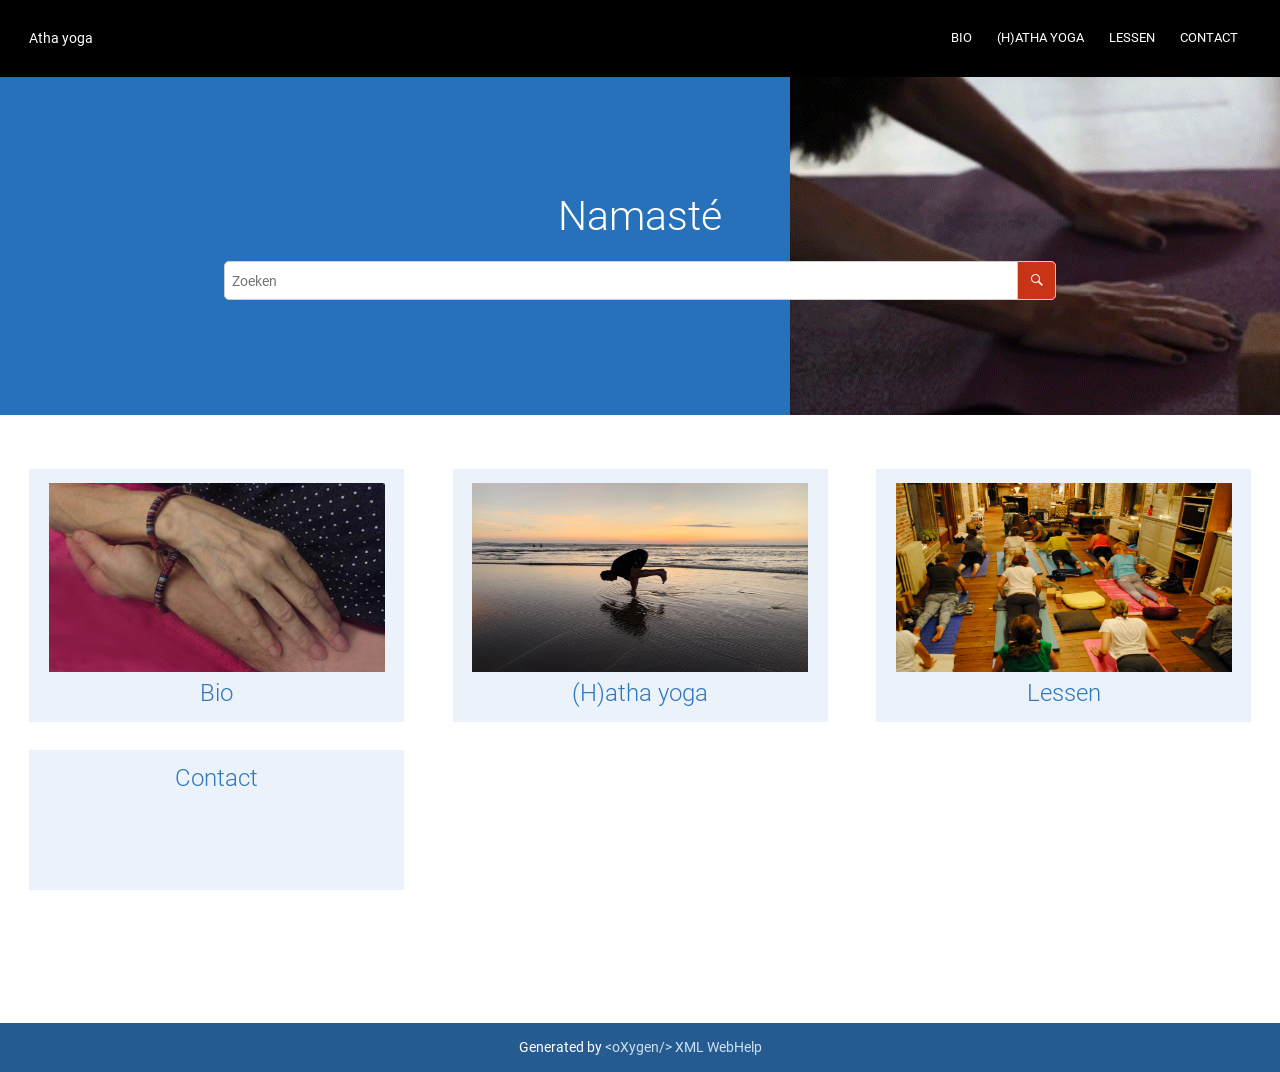
<file: out/webhelp-responsive_old/index.html>
<!DOCTYPE html><html xmlns="http://www.w3.org/1999/xhtml" data-whc_version="21.1" lang="nl-NL" dir="ltr">

    <head><meta http-equiv="Content-Type" content="text/html; charset=UTF-8"/><meta name="viewport" content="width=device-width, initial-scale=1.0"/><meta http-equiv="X-UA-Compatible" content="IE=edge,chrome=1"/><meta name="wh-path2root" content=""/><title>Atha yoga</title>
        
        
                
        <script type="text/javascript" src="./oxygen-webhelp/app/core/redirect.js"></script>

        <link rel="stylesheet" href="./oxygen-webhelp/lib/jquery-ui/jquery-ui.min.css"/>

        <!-- Latest compiled and minified Bootstrap CSS -->
        <link rel="stylesheet" type="text/css" href="./oxygen-webhelp/lib/bootstrap/css/bootstrap.min.css"/>
        
        <!-- Template default styles  -->
        <link rel="stylesheet" type="text/css" href="./oxygen-webhelp/app/main-page.css?buildId=2022012805"/>

        
        <script type="text/javascript" src="./oxygen-webhelp/lib/jquery/jquery-3.4.1.min.js"></script>

        <script data-main="./oxygen-webhelp/app/main-page.js" src="./oxygen-webhelp/lib/requirejs/require.js"></script>
        
        <!-- Skin resources -->
        <link rel="stylesheet" type="text/css" href="oxygen-webhelp/template/oxygen.css?buildId=2022012805"/>
        <!-- EXM-36950 - Expand the args.hdf parameter here -->
        
        
    </head>
    <body class="wh_main_page">
        <a href="#content" class="sr-only sr-only-focusable">Naar hoofdinhoud</a>
        <!-- EXM-36950 - Expand the args.hdr parameter here -->
        
        
        
        <header class="navbar navbar-default wh_header" data-whc_version="21.1">
    <div class="container-fluid">
        <div class="wh_header_flex_container navbar-nav navbar-expand-md navbar-dark">
            <div class="wh_logo_and_publication_title_container">
                <div class="wh_logo_and_publication_title">
                    
                    <!--
                            This component will be generated when the next parameters are specified in the transformation scenario:
                            'webhelp.logo.image' and 'webhelp.logo.image.target.url'.
                            See: http://oxygenxml.com/doc/versions/17.1/ug-editor/#topics/dita_webhelp_output.html.
                    -->
                    
                    <div class=" wh_publication_title "><a href="index.html"><span xmlns="" class="title">Atha yoga</span></a></div>
                    
                </div>
                
                <!-- The menu button for mobile devices is copied in the output only when the 'webhelp.show.top.menu' parameter is set to 'yes' -->
                <button type="button" data-target="#wh_top_menu_and_indexterms_link" id="wh_menu_mobile_button" data-toggle="collapse" class="navbar-toggler collapsed wh_toggle_button" aria-expanded="false" aria-label="Menu activeren" aria-controls="wh_top_menu_and_indexterms_link">
                    <span class="navbar-toggler-icon"></span>
                </button>
            </div>

            <div class="wh_top_menu_and_indexterms_link collapse navbar-collapse" id="wh_top_menu_and_indexterms_link">
                
                <nav class=" wh_top_menu " aria-label="Menu Container"><ul role="menubar" aria-label="Menu"><li role="menuitem"><span id="yogyves-d195e11-mi" data-tocid="yogyves-d195e11" data-state="leaf" class=" topicref " data-id="yogyves"><span class="title"><a href="bio.html">Bio</a></span></span></li><li role="menuitem"><span id="h_atha_yoga-d195e29-mi" data-tocid="h_atha_yoga-d195e29" data-state="leaf" class=" topicref " data-id="h_atha_yoga"><span class="title"><a href="h_atha_yoga.html">(H)atha yoga</a></span></span></li><li role="menuitem" aria-haspopup="true" aria-expanded="false" class="has-children"><span id="locaties-d195e47-mi" data-tocid="locaties-d195e47" data-state="not-ready" class=" topicref " data-id="locaties"><span class="title"><a href="lessen.html">Lessen</a></span></span></li><li role="menuitem"><span id="contact-d195e107-mi" data-tocid="contact-d195e107" data-state="leaf" class=" topicref " data-id="contact"><span class="title"><a href="contact.html">Contact</a></span></span></li></ul></nav>
                
                
            </div>
        </div>
    </div>
</header>        
        
        <!-- Search form -->
        <div class=" wh_search_input navbar-form wh_main_page_search " role="form">
          
          <div class="wh_welcome">Namasté</div>          
          <form id="searchForm" method="get" role="search" action="search.html"><div><input type="search" placeholder="Zoeken " class="wh_search_textfield" id="textToSearch" name="searchQuery" aria-label="Zoekopdracht" required="required"/><button type="submit" class="wh_search_button" aria-label="Zoeken"><span class="search_input_text">Zoeken</span></button></div></form>
          
        </div>
        <div class="wh_content_area " id="content">
            
            <!-- This is the placeholder for the main page tiles. -->
            <div class="container-fluid wh_content_flex_container">
                <!-- This is the placeholder for the main page tiles. -->
                <div class=" wh_tiles "><div class=" wh_tile  " data-id="yogyves">
                        <div>
                            
                            <div class=" wh_tile_image "><img src="graphics/bandjes.jpg" alt="Bio" width="336 " height="189"/></div>

                            <div class="wh_tile_text">
                                
                                <div class=" wh_tile_title "><span class="topicref"><a href="bio.html" data-id="yogyves">Bio</a></span></div>

                                
                                
                            </div>
                        </div>
                    </div><div class=" wh_tile  " data-id="h_atha_yoga">
                        <div>
                            
                            <div class=" wh_tile_image "><img src="graphics/bakasana_on_the_beach.jpg" alt="(H)atha yoga" width="336" height="189"/></div>

                            <div class="wh_tile_text">
                                
                                <div class=" wh_tile_title "><span class="topicref"><a href="h_atha_yoga.html" data-id="h_atha_yoga">(H)atha yoga</a></span></div>

                                
                                
                            </div>
                        </div>
                    </div><div class=" wh_tile  " data-id="locaties">
                        <div>
                            
                            <div class=" wh_tile_image "><img src="graphics/lessen.jpg" alt="Lessen" width="336" height="189"/></div>

                            <div class="wh_tile_text">
                                
                                <div class=" wh_tile_title "><span class="topicref"><a href="lessen.html" data-id="locaties">Lessen</a></span></div>

                                
                                
                            </div>
                        </div>
                    </div><div class=" wh_tile  " data-id="contact">
                        <div>
                            
                            

                            <div class="wh_tile_text">
                                
                                <div class=" wh_tile_title "><span class="topicref"><a href="contact.html" data-id="contact">Contact</a></span></div>

                                
                                
                            </div>
                        </div>
                    </div></div>
                <!--
                    This is the placeholder for the main page entries
                    presented in a tree-like fashion.
                -->
                
                
            </div>
        </div>
        
        <footer class="navbar navbar-default wh_footer" data-whc_version="21.1">
  <div class=" footer-container mx-auto ">
    <div>Generated by <a class="oxyFooter" href="http://www.oxygenxml.com/xml_webhelp.html" target="_blank">
 &lt;oXygen/&gt; XML WebHelp
 </a></div>
  </div>
</footer>
        
        
    </body>
</html>
</file>
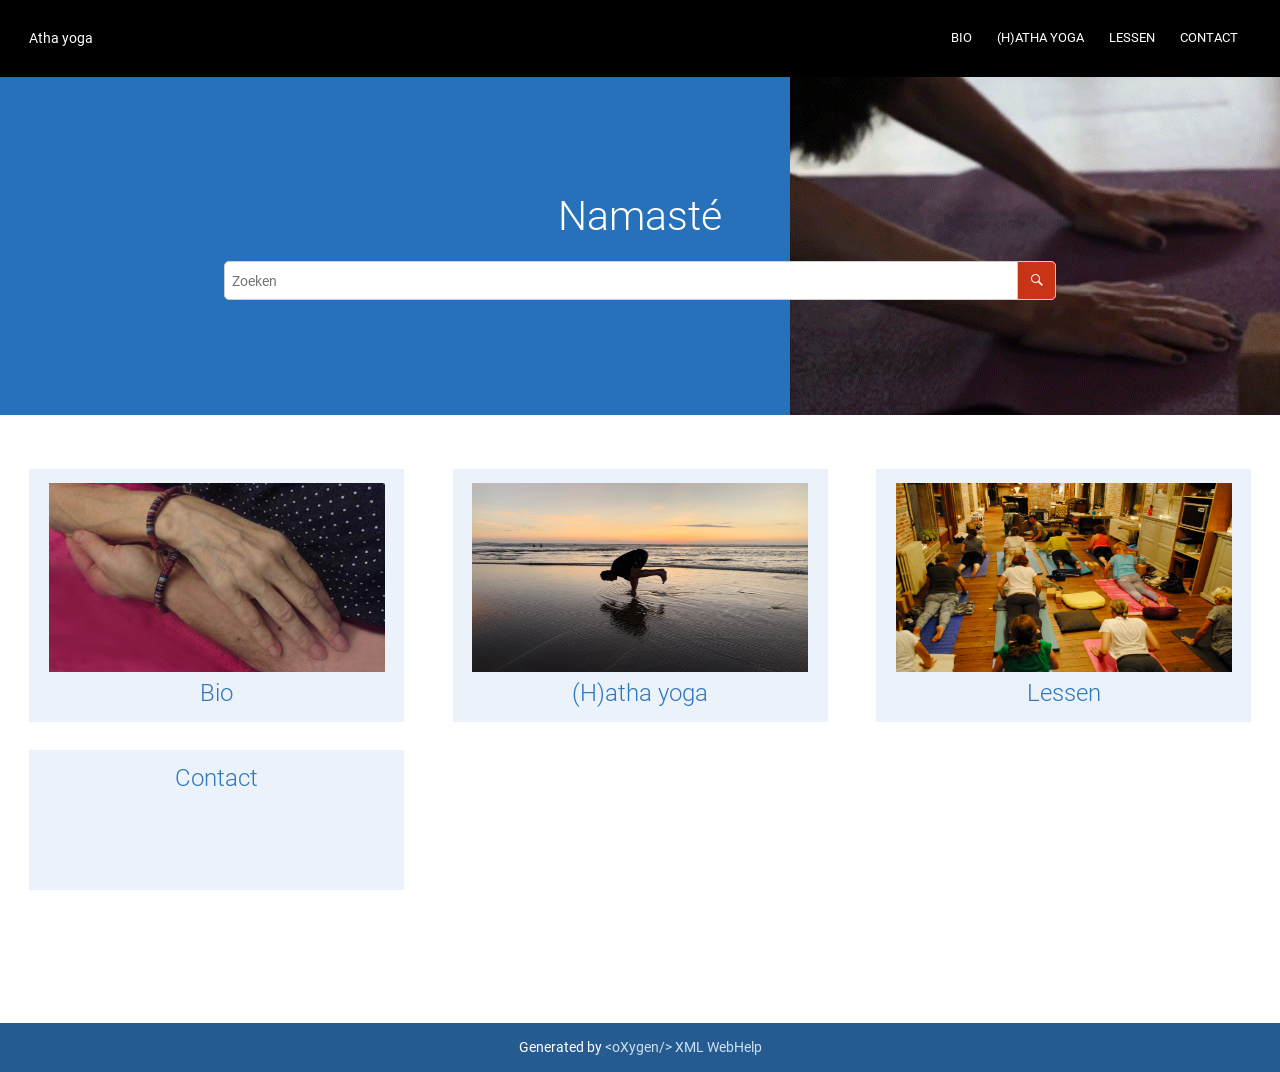
<file: out/webhelp-responsive_old/oxygen-webhelp/app/search/stemmers/index.html>
<!DOCTYPE html SYSTEM "about:legacy-compat">
<!--
    
Oxygen WebHelp Plugin
Copyright (c) 1998-2016 Syncro Soft SRL, Romania.  All rights reserved.

-->

<html xmlns="http://www.w3.org/1999/xhtml">
    <head>
        <title>WebHelp</title>
			<meta http-equiv="REFRESH" content="0; url=../../"/>        
    </head>
    <body>            
            Current generated project :
            <!-- to be generated  -->
<div id="productInfo" style="display:none;">
	<span id="oxy_productid">@PRODUCT_ID@</span>
	<span id="oxy_productVersion">@PRODUCT_VERSION@</span>
</div>
<!-- /to be generated  -->
                 
	<script type="text/javascript">
        var pageSearch = window.location.href;
        var pageWSearch = pageSearch.replace(window.location.search,"");
        pageWSearch = pageWSearch.replace(window.location.hash,"");
        var url=pageWSearch.split("/");
        var newUrl="";
        for ( var i = 0; i < url.length; i++) {
        	if (url[i]=='oxygen-webhelp'){
        		break;
        	}else{    	    		
    				newUrl=newUrl+url[i]+"/";
        	}
    		}    
        document.location=newUrl;
    </script>
                                              
    </body>
</html>
</file>
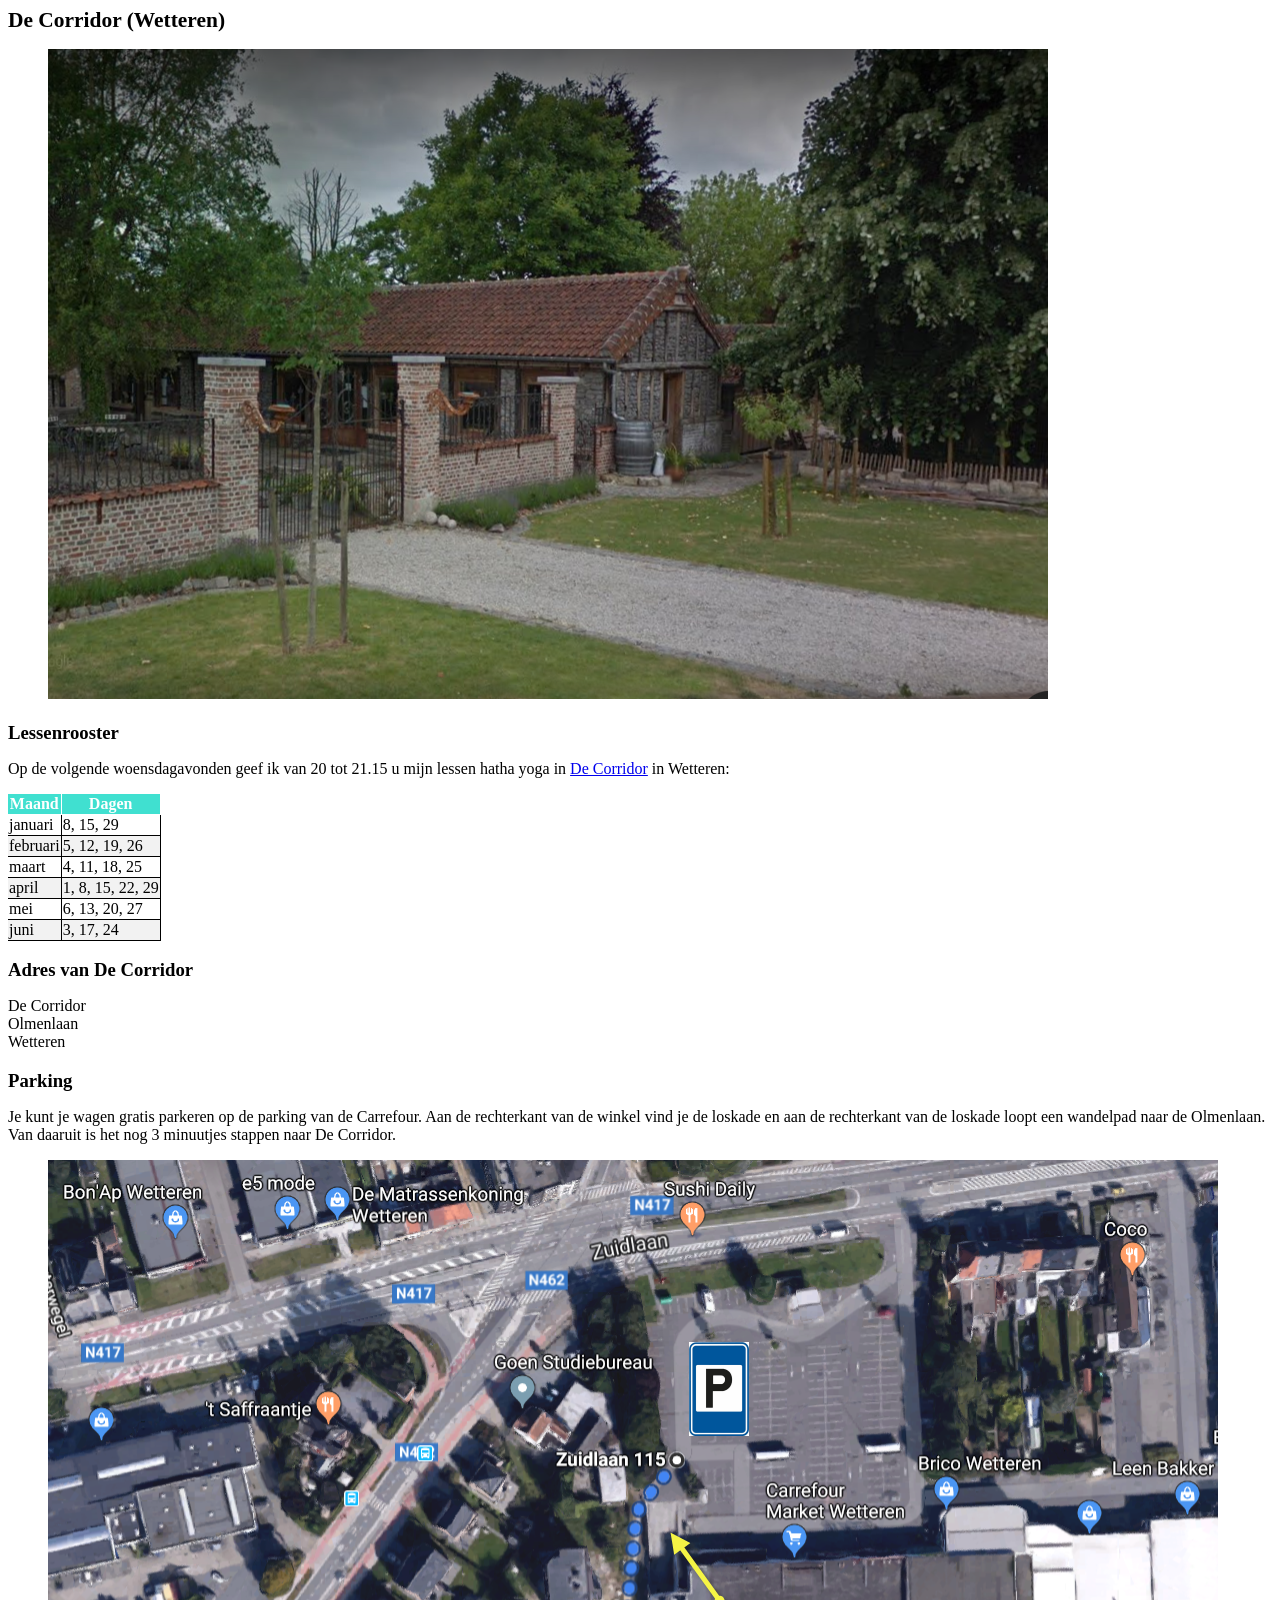
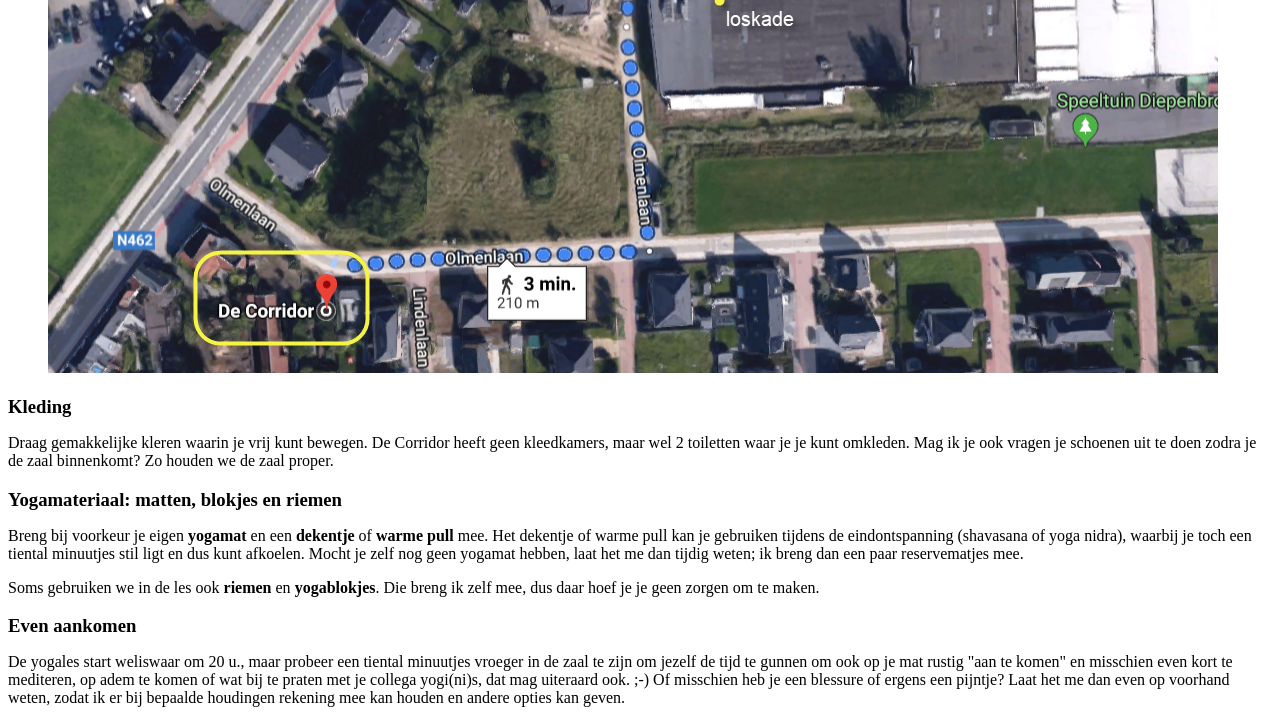
<file: out/topic-html5/de_corridor__wetteren.html>
<!DOCTYPE html
  SYSTEM "about:legacy-compat">
<html lang="nl"><head><meta http-equiv="Content-Type" content="text/html; charset=UTF-8"><meta charset="UTF-8"><meta name="copyright" content="(C) Copyright 2019"><meta name="DC.rights.owner" content="(C) Copyright 2019"><meta name="DC.type" content="topic"><meta name="DC.format" content="HTML5"><meta name="DC.identifier" content="de_corridor__wetteren"><meta name="DC.language" content="nl"><link rel="stylesheet" type="text/css" href="commonltr.css"><title>De Corridor (Wetteren)</title></head><body id="de_corridor__wetteren"><main role="main"><article role="article" aria-labelledby="ariaid-title1">
    <h1 class="title topictitle1" id="ariaid-title1">De Corridor (Wetteren)</h1>
    <div class="body">
        <section class="section" id="de_corridor__wetteren__section_rg3_wlb_bkb">
            <figure class="fig fignone" id="de_corridor__wetteren__fig_nmv_dxm_s2b">
                <img class="image" id="de_corridor__wetteren__image_tml_2xm_s2b" src="graphics/de_corridor.png">
            </figure>
        </section>
        <section class="section" id="de_corridor__wetteren__section_ifh_dxm_s2b"><h2 class="title sectiontitle">Lessenrooster</h2>
            
            <p class="p" id="de_corridor__wetteren__p_vfl_vp1_bkb">Op de volgende woensdagavonden geef ik van 20 tot 21.15 u mijn lessen hatha yoga in <a class="xref" href="http://www.decorridor.be" target="_blank">De Corridor</a> in Wetteren:</p>
            <table class="table" id="de_corridor__wetteren__table_gnb_x5k_52b"><caption></caption><colgroup><col><col></colgroup><thead class="thead">
                        <tr class="row">
                            <th class="entry colsep-1 rowsep-1" id="de_corridor__wetteren__table_gnb_x5k_52b__entry__1"><strong class="ph b">Maand</strong></th>
                            <th class="entry colsep-1 rowsep-1" id="de_corridor__wetteren__table_gnb_x5k_52b__entry__2"><strong class="ph b">Dagen</strong></th>
                        </tr>
                    </thead><tbody class="tbody">
                        <tr class="row">
                            <td class="entry colsep-1 rowsep-1" headers="de_corridor__wetteren__table_gnb_x5k_52b__entry__1 ">januari</td>
                            <td class="entry colsep-1 rowsep-1" headers="de_corridor__wetteren__table_gnb_x5k_52b__entry__2 ">8, 15, 29</td>
                        </tr>
                        <tr class="row">
                            <td class="entry colsep-1 rowsep-1" headers="de_corridor__wetteren__table_gnb_x5k_52b__entry__1 ">februari</td>
                            <td class="entry colsep-1 rowsep-1" headers="de_corridor__wetteren__table_gnb_x5k_52b__entry__2 ">5, 12, 19, 26</td>
                        </tr>
                        <tr class="row">
                            <td class="entry colsep-1 rowsep-1" headers="de_corridor__wetteren__table_gnb_x5k_52b__entry__1 ">maart</td>
                            <td class="entry colsep-1 rowsep-1" headers="de_corridor__wetteren__table_gnb_x5k_52b__entry__2 ">4, 11, 18, 25</td>
                        </tr>
                        <tr class="row">
                            <td class="entry colsep-1 rowsep-1" headers="de_corridor__wetteren__table_gnb_x5k_52b__entry__1 ">april</td>
                            <td class="entry colsep-1 rowsep-1" headers="de_corridor__wetteren__table_gnb_x5k_52b__entry__2 ">1, 8, 15, 22, 29</td>
                        </tr>
                        <tr class="row">
                            <td class="entry colsep-1 rowsep-1" headers="de_corridor__wetteren__table_gnb_x5k_52b__entry__1 ">mei</td>
                            <td class="entry colsep-1 rowsep-1" headers="de_corridor__wetteren__table_gnb_x5k_52b__entry__2 ">6, 13, 20, 27</td>
                        </tr>
                        <tr class="row">
                            <td class="entry colsep-1 rowsep-1" headers="de_corridor__wetteren__table_gnb_x5k_52b__entry__1 ">juni</td>
                            <td class="entry colsep-1 rowsep-1" headers="de_corridor__wetteren__table_gnb_x5k_52b__entry__2 ">3, 17, 24</td>
                        </tr>
                    </tbody></table>
        </section>
        <section class="section" id="de_corridor__wetteren__section_nk1_5h5_y3b"><h2 class="title sectiontitle">Adres van De Corridor</h2>
            
            <p class="p" id="de_corridor__wetteren__p_z1k_4lb_bkb">
                <p class="lines">De Corridor<br>Olmenlaan<br>Wetteren</p>
            </p>
        </section>
        <section class="section" id="de_corridor__wetteren__section_qyf_zh5_y3b"><h2 class="title sectiontitle">Parking</h2>
            
            <p class="p" id="de_corridor__wetteren__p_abk_4lb_bkb">Je kunt je wagen gratis parkeren op de parking van de Carrefour. Aan de rechterkant van de winkel vind je de loskade en aan de rechterkant van de loskade loopt een wandelpad naar de Olmenlaan. Van daaruit is het nog 3&nbsp;minuutjes stappen naar De Corridor.</p>
            <figure class="fig fignone" id="de_corridor__wetteren__fig_kcz_g35_y3b">
                <img class="image" id="de_corridor__wetteren__image_pjs_h35_y3b" src="graphics/parking_gb.png">
            </figure>
        </section>
        <section class="section" id="de_corridor__wetteren__section_avx_s35_y3b"><h2 class="title sectiontitle">Kleding</h2>
            
            <p class="p" id="de_corridor__wetteren__p_bbk_4lb_bkb">Draag gemakkelijke kleren waarin je vrij kunt bewegen. De Corridor heeft geen kleedkamers, maar wel 2 toiletten waar je je kunt omkleden. Mag ik je ook vragen je schoenen uit te doen zodra je de zaal binnenkomt? Zo houden we de zaal proper.</p>
        </section>
        <section class="section" id="de_corridor__wetteren__section_fjl_dj5_y3b"><h2 class="title sectiontitle">Yogamateriaal: matten, blokjes en riemen</h2>
            
            <p class="p" id="de_corridor__wetteren__p_cbk_4lb_bkb">Breng bij voorkeur je eigen <strong class="ph b">yogamat</strong> en een <strong class="ph b">dekentje</strong> of <strong class="ph b">warme pull</strong> mee. Het dekentje of warme pull kan je gebruiken tijdens de eindontspanning (shavasana of yoga nidra), waarbij je toch een tiental minuutjes stil ligt en dus kunt afkoelen. Mocht je zelf nog geen yogamat hebben, laat het me dan tijdig weten; ik breng dan een paar reservematjes mee.</p>
            <p class="p" id="de_corridor__wetteren__p_dbk_4lb_bkb">Soms gebruiken we in de les ook <strong class="ph b">riemen</strong> en <strong class="ph b">yogablokjes</strong>. Die breng ik zelf mee, dus daar hoef je je geen zorgen om te maken.</p>
        </section>
        <section class="section" id="de_corridor__wetteren__section_cpy_dj5_y3b"><h2 class="title sectiontitle">Even aankomen</h2>
            
            <p class="p" id="de_corridor__wetteren__p_ebk_4lb_bkb">De yogales start weliswaar om 20 u., maar probeer een tiental minuutjes vroeger in de zaal te zijn om jezelf de tijd te gunnen om ook op je mat rustig "aan te komen" en misschien even kort te mediteren, op adem te komen of wat bij te praten met je collega yogi(ni)s, dat mag uiteraard ook. ;-) Of misschien heb je een blessure of ergens een pijntje? Laat het me dan even op voorhand weten, zodat ik er bij bepaalde houdingen rekening mee kan houden en andere opties kan geven.</p>
        </section>
    </div>
</article></main></body></html>
</file>
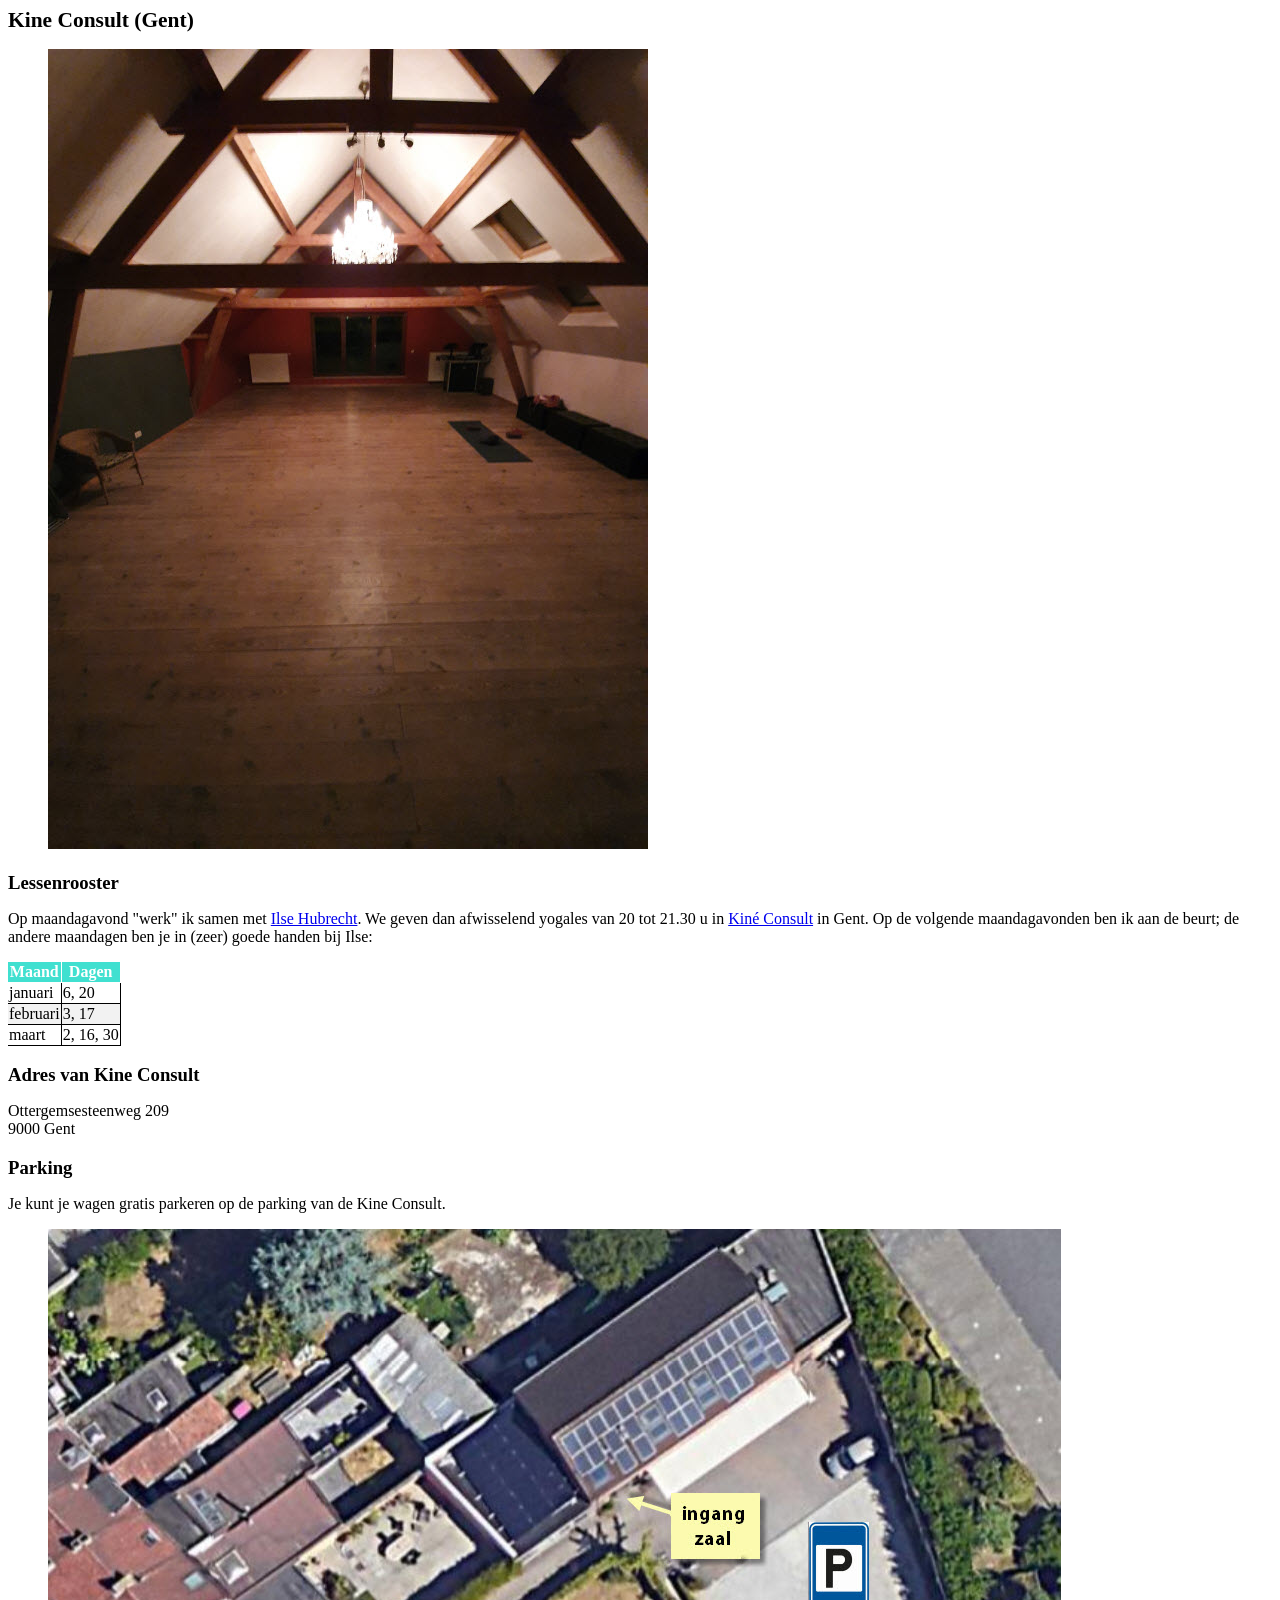
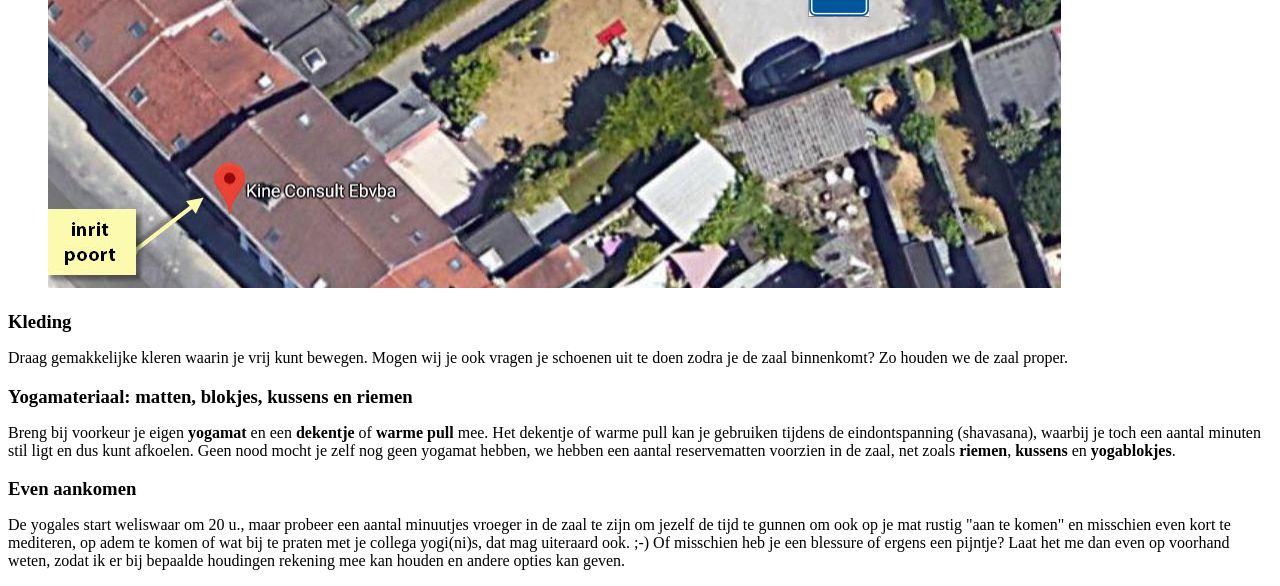
<file: out/topic-html5/kine_consult__gent.html>
<!DOCTYPE html
  SYSTEM "about:legacy-compat">
<html lang="nl"><head><meta http-equiv="Content-Type" content="text/html; charset=UTF-8"><meta charset="UTF-8"><meta name="copyright" content="(C) Copyright 2019"><meta name="DC.rights.owner" content="(C) Copyright 2019"><meta name="DC.type" content="topic"><meta name="DC.format" content="HTML5"><meta name="DC.identifier" content="kine_consult__gent"><meta name="DC.language" content="nl"><link rel="stylesheet" type="text/css" href="commonltr.css"><title>Kine Consult (Gent)</title></head><body id="kine_consult__gent"><main role="main"><article role="article" aria-labelledby="ariaid-title1">
    <h1 class="title topictitle1" id="ariaid-title1">Kine Consult (Gent)</h1>
    <div class="body">
        <section class="section" id="kine_consult__gent__section_bjh_vlb_bkb">
            <figure class="fig fignone" id="kine_consult__gent__fig_nmv_dxm_s2b">
                <img class="image" id="kine_consult__gent__image_xln_2t1_bkb" src="graphics/kine_consult_lores.jpg">
            </figure>
        </section>
        <section class="section" id="kine_consult__gent__section_ifh_dxm_s2b"><h2 class="title sectiontitle">Lessenrooster</h2>
            
            <p class="p" id="kine_consult__gent__p_vfl_vp1_bkb">Op maandagavond "werk" ik samen met <a class="xref" href="https://wim97.wixsite.com/yoga-sana/home" target="_blank">Ilse Hubrecht</a>. We geven dan afwisselend yogales van 20 tot 21.30 u in <a class="xref" href="http://www.kine-consult.be/" target="_blank">Kiné Consult</a> in Gent. Op de volgende maandagavonden ben ik aan de beurt; de andere maandagen ben je in (zeer) goede handen bij Ilse:</p>
            <table class="table" id="kine_consult__gent__table_gnb_x5k_52b"><caption></caption><colgroup><col><col></colgroup><thead class="thead">
                        <tr class="row">
                            <th class="entry colsep-1 rowsep-1" id="kine_consult__gent__table_gnb_x5k_52b__entry__1"><strong class="ph b">Maand</strong></th>
                            <th class="entry colsep-1 rowsep-1" id="kine_consult__gent__table_gnb_x5k_52b__entry__2"><strong class="ph b">Dagen</strong></th>
                        </tr>
                    </thead><tbody class="tbody">
                        <tr class="row">
                            <td class="entry colsep-1 rowsep-1" headers="kine_consult__gent__table_gnb_x5k_52b__entry__1 ">januari</td>
                            <td class="entry colsep-1 rowsep-1" headers="kine_consult__gent__table_gnb_x5k_52b__entry__2 ">6, 20</td>
                        </tr>
                        <tr class="row">
                            <td class="entry colsep-1 rowsep-1" headers="kine_consult__gent__table_gnb_x5k_52b__entry__1 ">februari</td>
                            <td class="entry colsep-1 rowsep-1" headers="kine_consult__gent__table_gnb_x5k_52b__entry__2 ">3, 17</td>
                        </tr>
                        <tr class="row">
                            <td class="entry colsep-1 rowsep-1" headers="kine_consult__gent__table_gnb_x5k_52b__entry__1 ">maart</td>
                            <td class="entry colsep-1 rowsep-1" headers="kine_consult__gent__table_gnb_x5k_52b__entry__2 ">2, 16, 30</td>
                        </tr>
                    </tbody></table>
        </section>
        <section class="section" id="kine_consult__gent__section_nk1_5h5_y3b"><h2 class="title sectiontitle">Adres van Kine Consult</h2>
            
            <p class="p" id="kine_consult__gent__p_hrc_tlb_bkb">
                <p class="lines">Ottergemsesteenweg 209<br>9000 Gent</p>
            </p>
        </section>
        <section class="section" id="kine_consult__gent__section_qyf_zh5_y3b"><h2 class="title sectiontitle">Parking</h2>
            
            <p class="p" id="kine_consult__gent__p_irc_tlb_bkb">Je kunt je wagen gratis parkeren op de parking van de Kine Consult.</p>
            <figure class="fig fignone" id="kine_consult__gent__fig_kcz_g35_y3b">
                <img class="image" id="kine_consult__gent__image_nrr_2x1_bkb" src="graphics/kine_consult_parking.jpg">
            </figure>
        </section>
        <section class="section" id="kine_consult__gent__section_avx_s35_y3b"><h2 class="title sectiontitle">Kleding</h2>
            
            <p class="p" id="kine_consult__gent__p_jrc_tlb_bkb">Draag gemakkelijke kleren waarin je vrij kunt bewegen. Mogen wij je ook vragen je schoenen uit te doen zodra je de zaal binnenkomt? Zo houden we de zaal proper.</p>
        </section>
        <section class="section" id="kine_consult__gent__section_fjl_dj5_y3b"><h2 class="title sectiontitle">Yogamateriaal: matten, blokjes, kussens en riemen</h2>
            
            <p class="p" id="kine_consult__gent__p_krc_tlb_bkb">Breng bij voorkeur je eigen <strong class="ph b">yogamat</strong> en een <strong class="ph b">dekentje</strong> of <strong class="ph b">warme pull</strong> mee. Het dekentje of warme pull kan je gebruiken tijdens de eindontspanning (shavasana), waarbij je toch een aantal minuten stil ligt en dus kunt afkoelen. Geen nood mocht je zelf nog geen yogamat hebben, we hebben een aantal reservematten voorzien in de zaal, net zoals <strong class="ph b">riemen</strong>, <strong class="ph b">kussens</strong> en <strong class="ph b">yogablokjes</strong>.</p>
        </section>
        <section class="section" id="kine_consult__gent__section_cpy_dj5_y3b"><h2 class="title sectiontitle">Even aankomen</h2>
            
            <p class="p" id="kine_consult__gent__p_lrc_tlb_bkb">De yogales start weliswaar om 20 u., maar probeer een aantal minuutjes vroeger in de zaal te zijn om jezelf de tijd te gunnen om ook op je mat rustig "aan te komen" en misschien even kort te mediteren, op adem te komen of wat bij te praten met je collega yogi(ni)s, dat mag uiteraard ook. ;-) Of misschien heb je een blessure of ergens een pijntje? Laat het me dan even op voorhand weten, zodat ik er bij bepaalde houdingen rekening mee kan houden en andere opties kan geven.</p>
        </section>
    </div>
</article></main></body></html>
</file>
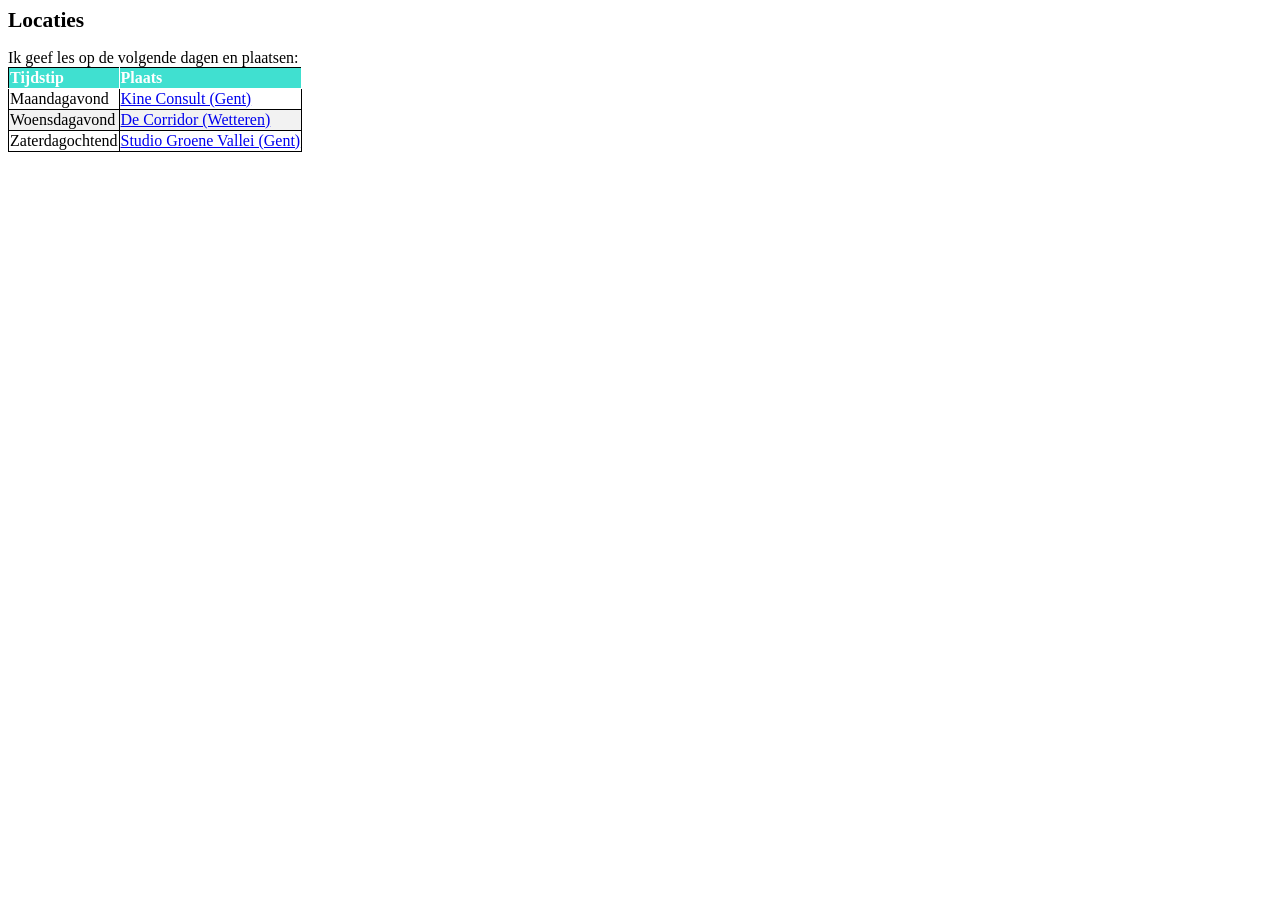
<file: out/topic-html5/locaties.html>
<!DOCTYPE html
  SYSTEM "about:legacy-compat">
<html lang="nl"><head><meta http-equiv="Content-Type" content="text/html; charset=UTF-8"><meta charset="UTF-8"><meta name="copyright" content="(C) Copyright 2019"><meta name="DC.rights.owner" content="(C) Copyright 2019"><meta name="DC.type" content="topic"><meta name="DC.format" content="HTML5"><meta name="DC.identifier" content="locaties"><meta name="DC.language" content="nl"><link rel="stylesheet" type="text/css" href="commonltr.css"><title>Locaties</title></head><body id="locaties"><main role="main"><article role="article" aria-labelledby="ariaid-title1">
    <h1 class="title topictitle1" id="ariaid-title1">Locaties</h1>
    <div class="body">
        <section class="section" id="locaties__section_ssq_mq1_bkb">Ik geef les op de volgende dagen en plaatsen:<table class="table frame-all" id="locaties__table_ebp_4q1_bkb"><caption></caption><colgroup><col><col></colgroup><thead class="thead">
                        <tr class="row">
                            <th class="entry align-left colsep-1 rowsep-1" id="locaties__table_ebp_4q1_bkb__entry__1">Tijdstip</th>
                            <th class="entry align-left colsep-1 rowsep-1" id="locaties__table_ebp_4q1_bkb__entry__2">Plaats</th>
                        </tr>
                    </thead><tbody class="tbody">
                        <tr class="row">
                            <td class="entry align-left colsep-1 rowsep-1" headers="locaties__table_ebp_4q1_bkb__entry__1 ">Maandagavond</td>
                            <td class="entry align-left colsep-1 rowsep-1" headers="locaties__table_ebp_4q1_bkb__entry__2 "><a class="xref" href="kine_consult__gent.html">Kine Consult (Gent)</a></td>
                        </tr>
                        <tr class="row">
                            <td class="entry align-left colsep-1 rowsep-1" headers="locaties__table_ebp_4q1_bkb__entry__1 ">Woensdagavond</td>
                            <td class="entry align-left colsep-1 rowsep-1" headers="locaties__table_ebp_4q1_bkb__entry__2 "><a class="xref" href="de_corridor__wetteren.html">De Corridor (Wetteren)</a></td>
                        </tr>
                        <tr class="row">
                            <td class="entry align-left colsep-1 rowsep-1" headers="locaties__table_ebp_4q1_bkb__entry__1 ">Zaterdagochtend</td>
                            <td class="entry align-left colsep-1 rowsep-1" headers="locaties__table_ebp_4q1_bkb__entry__2 "><a class="xref" href="studio_groene_vallei__gent.html">Studio Groene Vallei (Gent)</a></td>
                        </tr>
                    </tbody></table></section>
    </div>
</article></main></body></html>
</file>
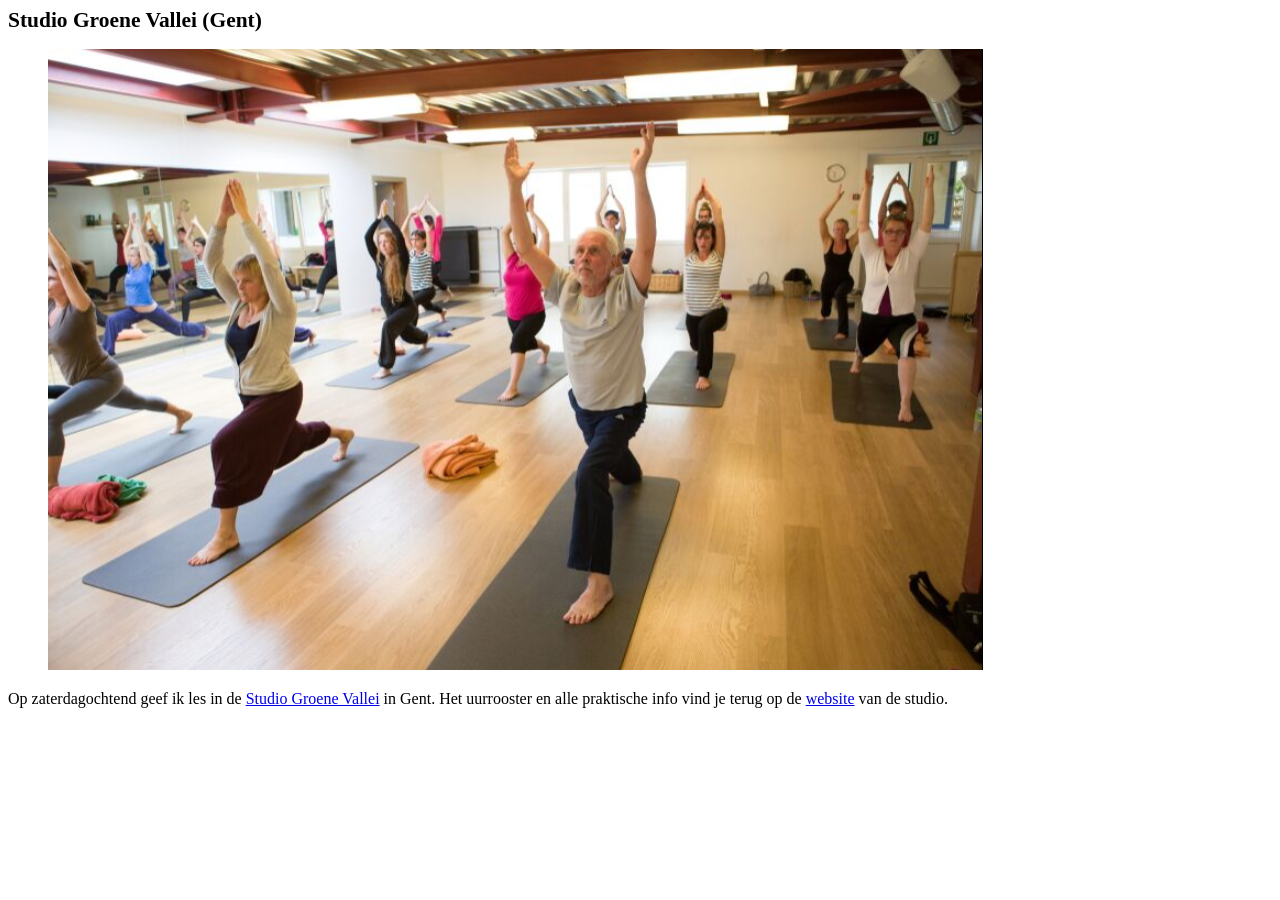
<file: out/topic-html5/studio_groene_vallei__gent.html>
<!DOCTYPE html
  SYSTEM "about:legacy-compat">
<html lang="nl"><head><meta http-equiv="Content-Type" content="text/html; charset=UTF-8"><meta charset="UTF-8"><meta name="copyright" content="(C) Copyright 2019"><meta name="DC.rights.owner" content="(C) Copyright 2019"><meta name="DC.type" content="topic"><meta name="DC.format" content="HTML5"><meta name="DC.identifier" content="studio_groene_vallei__gent"><meta name="DC.language" content="nl"><link rel="stylesheet" type="text/css" href="commonltr.css"><title>Studio Groene Vallei (Gent)</title></head><body id="studio_groene_vallei__gent"><main role="main"><article role="article" aria-labelledby="ariaid-title1">
    <h1 class="title topictitle1" id="ariaid-title1">Studio Groene Vallei (Gent)</h1>
    <div class="body">
        <section class="section" id="studio_groene_vallei__gent__section_ifh_dxm_s2b">
            <figure class="fig fignone" id="studio_groene_vallei__gent__fig_nmv_dxm_s2b">
                <img class="image" id="studio_groene_vallei__gent__image_b4s_sy1_bkb" src="graphics/groene_vallei_zaal.png">
            </figure>
            <p class="p" id="studio_groene_vallei__gent__p_vfl_vp1_bkb">Op zaterdagochtend geef ik les in de <a class="xref" href="https://www.yogastudiogroenevallei.be/" target="_blank">Studio Groene Vallei</a> in Gent. Het uurrooster en alle praktische info vind je terug op de <a class="xref" href="https://www.yogastudiogroenevallei.be/" target="_blank">website</a> van de studio.</p>
        </section>
    </div>
</article></main></body></html>
</file>
<file: out/webhelp-responsive_old/oxygen-webhelp/app/main-page.css>
/* Changes and comments, as side-notes. */
@import "side-notes/p-side-notes.css?buildId=2022012805";

/* Topic content styles. */
@import "topic/topic.css?buildId=2022012805";

/* Default styles. */
@import "core/webhelp.css?buildId=2022012805";

/* Top Menu and Publication(Side) TOC components styles. */
@import "nav-links/nav-links.css?buildId=2022012805";
</file>
<file: out/webhelp-responsive_old/oxygen-webhelp/template/oxygen.css>
/*
 * ==============================================
 * Skin for oXygen generated WebHelp.
 * ==============================================
 */


tr:nth-child(even){background-color: #f2f2f2;}

tr:hover {background-color: #ddd;}

th{background-color: #40E0D0;
color:white;}

/*
 * ------------------------------------------------------------------
 *  
 * Fonts.
 *  
 */
@font-face {
    font-family: 'Roboto';
    font-style: normal;
    font-weight: 100;
    src: url(resources/fonts/Roboto-Thin.ttf);
}
@font-face {
    font-family: 'Roboto';
    font-style: normal;
    font-weight: 300;
    src: url(resources/fonts/Roboto-Light.ttf);
}
@font-face {
    font-family: 'Roboto';
    font-style: normal;
    font-weight: 400;
    src: url(resources/fonts/Roboto-Regular.ttf);
}
@font-face {
    font-family: 'Roboto';
    font-style: normal;
    font-weight: 700;
    src: url(resources/fonts/Roboto-Bold.ttf);
}

html,
body {
    min-width: 100%;
}

body {
    font-family: 'Roboto', sans-serif;
}

/*
     * ------------------------------------------------------------------
     *
     * Fight with bootstrap
     *
     */
.navbar-brand {
    height: auto;
}
.navbar {
    border: none;
    border-radius: 0;
    margin: 0;
}
.wh_header {
    background: #000 none;
    color: #ffffff;
}
a,
a:hover,
a:visited {
    color: #337ab7;
}
a:hover {
    text-decoration: none;
}


/*
 * ------------------------------------------------------------------
 *  
 * Publication titles
 *  
 */
.wh_publication_title > a {
    color: #fff;
}



/*
 * ------------------------------------------------------------------
 *  
 * Menu
 *  
 */
.wh_top_menu {
    text-transform: uppercase;
    margin: .4em 0;
    font-size: 0.9em;
}
.wh_top_menu a {
    color: #fff;
    line-height: 2em;
}

/* The submenus */
.wh_top_menu ul ul {
    background-color: #333;
}
.wh_top_menu ul li:hover {
    background-color: #333;
}
.wh_top_menu ul ul li a:hover {
    background: #000;
}
.wh_top_menu ul ul li {
    border-top-color: #000;
    width: 270px;
    text-transform: capitalize;
}
.wh_top_menu ul ul li.has-children:after {
}

/*
 * ------------------------------------------------------------------
 *  
 * Link to the index.
 * 
 */
.wh_indexterms_link a span {
    display: none;
}
.wh_indexterms_link a:before {
    color: #fff;
}


/*
 * ------------------------------------------------------------------
 *  
 * Breadcrumb
 *  
 */
.wh_breadcrumb ol {
    color: #878787;
}
.wh_breadcrumb ol a {
    color: inherit;
}
.wh_breadcrumb ol .active {
    color: #5185cb;
}


/*
 * ------------------------------------------------------------------
 *  
 * Tools and navigation
 * 
 */
.wh_tools {
    background-color: #ECF2F9;
    margin: 1em 0 2em;
}

.wh_print_link,
.wh_navigation_links,
.wh_navigation_links .navnext,
.wh_navigation_links .navprev {
}

.webhelp_expand_collapse_sections,
.wh_hide_highlight,
.wh_print_link button,
.wh_navigation_links a,
.wh_navigation_links a:hover,
.wh_navigation_links a:active,
.wh_navigation_links a:visited,
.wh_print_link a:before,
.wh_navigation_links a:before,
.wh_navigation_links a:hover:before,
.wh_navigation_links a:active:before,
.wh_navigation_links a:visited:before {
    color: #347bb7;
    text-decoration: none;
}


/*
 * ------------------------------------------------------------------
 *  
 * Tiles
 * 
 */
.wh_tile {
    background-color: #ECF2F9;
    font-weight: 300;
}
.wh_tile_shortdesc {
    margin-top: 1em;
    text-align: center;
    color: #0D1A2B;
    font-size: 1.1em;
}
.wh_tile_text:after {
    background: linear-gradient(to bottom, rgba(236, 242, 249, 0), rgba(236, 242, 249, 1) 75%);
}
.wh_tile_title {
    font-size: 1.7em;
    text-align: center;
    text-decoration: none;
}
.wh_tile_title a {
    color: #3077be;
}
@media only screen and (max-width : 767px) {
    .wh_tile > div {
        height: auto;
    }
}

/* 
You can style some of the tiles in a special way. 
Example:
.wh_tiles *[data-id='getting_started']{
    background-color:gray;
}
*/


/*
 * ------------------------------------------------------------------
 *  
 * Search area
 * 
 */
.wh_search_input {
    display: block;
    margin: 0;
    position: relative;
    background: url('resources/images/bgr_right_small.png') right no-repeat #2771bb;
    padding: 40px 0;
}

.wh_welcome:not(:empty) {
    font-size: 2.9em;
    margin: 0 auto;
    font-family: Roboto, sans-serif;
    padding: 0 0 0.5em 0;
    text-shadow: none;
    font-weight: 300;
    line-height: 1.2em;
}

.wh_main_page .wh_search_input {
    padding: 115px 0;
    background: url('resources/images/bgr_right.png') right no-repeat #2771bb;

}
.wh_search_textfield {
    border: solid 1px #CCC;
    border-radius: 5px;
    padding: 0 .5em;
    position: relative;
    height: 2.8em;
}
.wh_search_button {
    border: solid 1px #CCC;
    border-radius: 0 5px 5px 0;
    padding: 0.6em 1em;
    color: #fff;
    background-color: #C93416;
    height: 2.8em;
}

/* Search autocomplete icons */
.search-autocomplete-proposal-type-history a,
.search-autocomplete-proposal-type-history a:hover,
.search-autocomplete-proposal-type-history a:visited,
.search-autocomplete-proposal-type-history a:active {
    text-decoration: none;
    color: inherit;
    font-size: 0.8em;
}
.ui-state-active .search-autocomplete-proposal-type-history a,
.ui-state-active .search-autocomplete-proposal-type-history a:hover,
.ui-state-active .search-autocomplete-proposal-type-history a:visited,
.ui-state-active .search-autocomplete-proposal-type-history a:active {
    color: #fff;
}

/* Active search page */
#wh-search-pagination > ul > li.active > a {
    background-color: #346ec5;
}

/*@media only screen and (max-width: 999px) {*/
/*.wh_search_input:after{*/
/*display:none;*/
/*}*/

/*}*/
@media only screen and (max-width : 767px) {
    .wh_main_page .wh_search_input,
    .wh_search_input {
        padding: 3em 0;
    }
}


/*
 * ------------------------------------------------------------------
 *  
 * Publication TOC
 * 
 */
.wh_publication_toc {
    border-radius: 3px;
    padding: 1.5em .5em;
    background-color: #f8f8f8
}
.wh_publication_toc .active > .topicref a {
    color: #5185cb;
}
.wh_publication_toc span,
.wh_publication_toc a,
.wh_publication_toc a:visited,
.wh_publication_toc a:hover {
    color: #878787;
}
.wh_publication_toc a:hover {
    text-decoration: underline;
}

.wh_publication_toc ul li,
#wh_topic_toc ul li {
    margin-top: .7em;
}

@media only screen and (max-width : 767px) {
    .wh_publication_toc {
        border-radius: 0;
        padding: 1em 0.5em;
        margin-top: 10px;
        border: 1px solid #e0e0e0;
    }

    .wh_related_links,
    .wh_child_links,
    .wh_topic_content .related-links {
        border: 1px solid #e0e0e0;
    }
}

/* Publication TOC tooltip */
.wh_breadcrumb .topicref .wh-tooltip,
.wh_publication_toc .topicref .wh-tooltip {
    background-color: #5185cb;
    color: #fff;
    font-size: 1.4rem;
}

.wh_breadcrumb .topicref .wh-tooltip a,
.wh_publication_toc .topicref .wh-tooltip a {
    color: #fff;
    text-decoration: underline;
}

/* Tooltip arrow. */

[data-tooltip-position = "left"] .topicref .wh-tooltip::before {
    border-left-color: #5185cb;
}

[data-tooltip-position = "right"] .topicref .wh-tooltip::before {
    border-right-color: #5185cb;
}

[data-tooltip-position = "bottom"] .topicref .wh-tooltip::before {
    border-bottom-color: #5185cb;
}

[data-tooltip-position = "top"] .topicref .wh-tooltip::before {
    border-top-color: #5185cb;
}

/*
 * ------------------------------------------------------------------
 *
 * Footer
 * 
 */
.wh_footer {
    text-align: center;
    padding: 1em;
    position: relative;
    bottom: 0;
    width: 100%;
    color: #ffffff;
    background: none #255B90;
    margin-top: 2em;
}

.wh_footer a {
    color: #CCE2F1;
}

/*
 * ------------------------------------------------------------------
 *  
 * Topic content
 * 
 */
.wh_topic_content,
.wh_content_area {
    color: #000000;
    line-height: 1.7em;
    margin-bottom: 80px;
}
.wh_main_page .wh_content_area {
    margin: 40px auto;
}
.wh_topic_content .title.topictitle1 {
    font-size: 2em;
    line-height: 1.1em;
}

.topictitle3 {
    font-weight: 400;
}

.wh_related_links,
.wh_child_links,
.wh_topic_content .related-links {
    border-top: 1px solid #ccc;
    padding-top: 7px;
    margin-top: 0;
}

.wh_related_links,
.wh_topic_content .related-links {
    padding: .5em 1.5em;
}

.wh_child_links {
    padding: 1.5em;
}

.related-links strong {
    font-weight: 500;
}

.related-links a,
.related-links a:visited {
    color: #5185cb;
    padding-bottom: .3em;
    display: inline-block;
}

.filepath {
    color: #c7254e !important;
}

/*
 * ------------------------------------------------------------------
 *  
 * Search results.
 * 
 */
.searchresult {
    list-style: none;
}

.searchresult li a {
    color: #346ec5;
}
.searchresult .shortdesclink {
    margin: .3em .5em 0 0;
}
.wh_search_expression {
    font-weight: bold;
}

/* Search relative path */
.searchresult li .relativePath a {
    color: #006621;
}

/*--------- Search results breadcrumb ----------*/
.search-breadcrumb li a {
    background: #ECF2F9;
}
.search-breadcrumb li .title:before,
.search-breadcrumb li .title:after {
    border-color: #ECF2F9;
}
.search-breadcrumb li .title:before {
    border-left-color: transparent;
}
.search-breadcrumb li .title:after {
    border-color: transparent;
    border-left-color: #ECF2F9;
}


/*
 * ------------------------------------------------------------------
 *  
 * Index terms.
 * 
 */
.wh_index_terms span.wh_first_letter {
    color: #346ec5;
}
.wh_index_terms #indexList {
    padding: 0;
}



/*
 * ------------------------------------------------------------------
 *  
 * Tree TOC for the main page.
 * 
 */
.wh_main_page_toc {
}


.wh_main_page_toc .expanded,
.wh_main_page_toc .wh_main_page_toc_accordion_header:hover,
.wh_main_page_toc > .wh_main_page_toc_entry:hover,
.wh_main_page_toc_accordion_entries {
    background-color: #F2F8FF;
}

/**
 *
 * Styles used for RTL pages
 *
 */
html[dir = 'rtl'] .wh_top_menu ul li:hover > ul {
    max-width: 270px;
}
</file>
<file: out/topic-html5/commonltr.css>
/*!
 * This file is part of the DITA Open Toolkit project. 
 *
 * Copyright 2004, 2005 IBM Corporation
 *
 * See the accompanying LICENSE file for applicable license.
 */


tr:nth-child(even){background-color: #f2f2f2;}

tr:hover {background-color: #ddd;}

th{background-color: #40E0D0;
color:white;}


.hazardstatement td,
.hazardstatement th {
    padding: 0.5rem;
}

.hazardstatement th {
    text-align: center;
    text-transform: uppercase;
}

.hazardstatement--caution {
    background-color: #ffd100;
}

.hazardstatement--danger {
    background-color: #c8102e;
    color: #fff;
}

.hazardstatement--warning {
    background-color: #ff8200;
}

.hazardstatement--attention,
.hazardstatement--fastpath,
.hazardstatement--important,
.hazardstatement--note,
.hazardstatement--notice,
.hazardstatement--other,
.hazardstatement--remember,
.hazardstatement--restriction,
.hazardstatement--tip {
    background-color: #0072ce;
    color: #fff;
    font-style: italic;
}

.codeblock {
    font-family: monospace;
}

.codeph {
    font-family: monospace;
}

.kwd {
    font-weight: bold;
}

.parmname {
    font-weight: bold;
}

.var {
    font-style: italic;
}

.filepath {
    font-family: monospace;
}

.tasklabel {
    font-size: 100%;
    margin-bottom: 1em;
    margin-top: 1em;
}

.screen {
    background-color: #ccc;
    border: outset;
    margin-bottom: 2px;
    margin-top: 2px;
    padding: 5px;
    white-space: pre;
}

.wintitle {
    font-weight: bold;
}

.numcharref {
    color: #639;
    font-family: Menlo, Monaco, Consolas, "Courier New", monospace;
}

.parameterentity {
    color: #639;
    font-family: Menlo, Monaco, Consolas, "Courier New", monospace;
}

.textentity {
    color: #639;
    font-family: Menlo, Monaco, Consolas, "Courier New", monospace;
}

.xmlatt {
    color: #639;
    font-family: Menlo, Monaco, Consolas, "Courier New", monospace;
}

.xmlelement {
    color: #639;
    font-family: Menlo, Monaco, Consolas, "Courier New", monospace;
}

.xmlnsname {
    color: #639;
    font-family: Menlo, Monaco, Consolas, "Courier New", monospace;
}

.xmlpi {
    color: #639;
    font-family: Menlo, Monaco, Consolas, "Courier New", monospace;
}

.frame-top {
    border-top: solid 1px;
    border-right: 0;
    border-bottom: 0;
    border-left: 0;
}

.frame-bottom {
    border-top: 0;
    border-right: 0;
    border-bottom: solid 1px;
    border-left: 0;
}

.frame-topbot {
    border-top: solid 1px;
    border-right: 0;
    border-bottom: solid 1px;
    border-left: 0;
}

.frame-all {
    border: solid 1px;
}

.frame-sides {
    border-top: 0;
    border-left: solid 1px;
    border-right: solid 1px;
    border-bottom: 0;
}

.frame-none {
    border: 0;
}

.scale-50 {
    font-size: 50%;
}

.scale-60 {
    font-size: 60%;
}

.scale-70 {
    font-size: 70%;
}

.scale-80 {
    font-size: 80%;
}

.scale-90 {
    font-size: 90%;
}

.scale-100 {
    font-size: 100%;
}

.scale-110 {
    font-size: 110%;
}

.scale-120 {
    font-size: 120%;
}

.scale-140 {
    font-size: 140%;
}

.scale-160 {
    font-size: 160%;
}

.scale-180 {
    font-size: 180%;
}

.scale-200 {
    font-size: 200%;
}

.expanse-page,
.expanse-spread {
    width: 100%;
}

.fig {
    /* Default of italics to set apart figure captions */
    /* Use @frame to create frames on figures */
}

.figcap {
    font-style: italic;
}

.figdesc {
    font-style: normal;
}

.figborder {
    border-color: Silver;
    border-style: solid;
    border-width: 2px;
    margin-top: 1em;
    padding-left: 3px;
    padding-right: 3px;
}

.figsides {
    border-color: Silver;
    border-left: 2px solid;
    border-right: 2px solid;
    margin-top: 1em;
    padding-left: 3px;
    padding-right: 3px;
}

.figtop {
    border-color: Silver;
    border-top: 2px solid;
    margin-top: 1em;
}

.figbottom {
    border-bottom: 2px solid;
    border-color: Silver;
}

.figtopbot {
    border-bottom: 2px solid;
    border-color: Silver;
    border-top: 2px solid;
    margin-top: 1em;
}

/* Align images based on @align on topic/image */
div.imageleft {
    text-align: left;
}

div.imagecenter {
    text-align: center;
}

div.imageright {
    text-align: right;
}

div.imagejustify {
    text-align: justify;
}

/* Set heading sizes, getting smaller for deeper nesting */
.topictitle1 {
    font-size: 1.34em;
    margin-bottom: 0.1em;
    margin-top: 0;
}

.topictitle2 {
    font-size: 1.17em;
    margin-bottom: 0.45em;
    margin-top: 1pc;
}

.topictitle3 {
    font-size: 1.17em;
    font-weight: bold;
    margin-bottom: 0.17em;
    margin-top: 1pc;
}

.topictitle4 {
    font-size: 1.17em;
    font-weight: bold;
    margin-top: 0.83em;
}

.topictitle5 {
    font-size: 1.17em;
    font-weight: bold;
}

.topictitle6 {
    font-size: 1.17em;
    font-style: italic;
}

.sectiontitle {
    color: #000;
    font-size: 1.17em;
    font-weight: bold;
    margin-bottom: 0;
    margin-top: 1em;
}

.section {
    margin-bottom: 1em;
    margin-top: 1em;
}

.example {
    margin-bottom: 1em;
    margin-top: 1em;
}

/* Most link groups are created with <div>. Ensure they have space before and after. */
.ullinks {
    list-style-type: none;
}

.ulchildlink {
    margin-bottom: 1em;
    margin-top: 1em;
}

.olchildlink {
    margin-bottom: 1em;
    margin-top: 1em;
}

.linklist {
    margin-bottom: 1em;
}

ul.linklist {
    margin-top: 0;
    list-style-type: none;
    padding-left: 0;
}

li.linklist {
    margin-top: 0;
    margin-bottom: 0;
}

.linklistwithchild {
    margin-bottom: 1em;
    margin-left: 1.5em;
}

.sublinklist {
    margin-bottom: 1em;
    margin-left: 1.5em;
}

.relconcepts {
    margin-bottom: 1em;
    margin-top: 1em;
}

.reltasks {
    margin-bottom: 1em;
    margin-top: 1em;
}

.relref {
    margin-bottom: 1em;
    margin-top: 1em;
}

.relinfo {
    margin-bottom: 1em;
    margin-top: 1em;
}

.breadcrumb {
    font-size: smaller;
    margin-bottom: 1em;
}

/* Simple lists do not get a bullet */
ul.simple {
    list-style-type: none;
}

/* Default of bold for definition list terms */
.dlterm {
    font-weight: bold;
}

/* Use CSS to expand lists with @compact="no" */
.dltermexpand {
    font-weight: bold;
    margin-top: 1em;
}

*[compact = "yes"] > li {
    margin-top: 0;
}

*[compact = "no"] > li {
    margin-top: 0.53em;
}

.liexpand {
    margin-bottom: 1em;
    margin-top: 1em;
}

.sliexpand {
    margin-bottom: 1em;
    margin-top: 1em;
}

.dlexpand {
    margin-bottom: 1em;
    margin-top: 1em;
}

.ddexpand {
    margin-bottom: 1em;
    margin-top: 1em;
}

.stepexpand {
    margin-bottom: 1em;
    margin-top: 1em;
}

.substepexpand {
    margin-bottom: 1em;
    margin-top: 1em;
}

dt.prereq {
    margin-left: 20px;
}

/* All note formats have the same default presentation */
.note {
    margin-bottom: 1em;
    margin-top: 1em;
}

.note .notetitle,
.note .notelisttitle,
.note .note__title {
    font-weight: bold;
}

/* Various basic phrase styles */
.bold {
    font-weight: bold;
}

.bolditalic {
    font-style: italic;
    font-weight: bold;
}

.italic {
    font-style: italic;
}

.underlined {
    text-decoration: underline;
}

.uicontrol {
    font-weight: bold;
}

.defkwd {
    font-weight: bold;
    text-decoration: underline;
}

.shortcut {
    text-decoration: underline;
}

.menucascade > abbr {
    text-decoration: none;
}

table {
    border-collapse: collapse;
}

table .desc {
    display: block;
    font-style: italic;
}

.cellrowborder {
    border-bottom: solid 1px;
    border-left: 0;
    border-right: solid 1px;
    border-top: 0;
}

.row-nocellborder {
    border-bottom: solid 1px;
    border-left: 0;
    border-top: 0;
}

.cell-norowborder {
    border-left: 0;
    border-right: solid 1px;
    border-top: 0;
}

.nocellnorowborder {
    border: 0;
}

.firstcol {
    font-weight: bold;
}

.table--pgwide-1 {
    width: 100%;
}

.align-left {
    text-align: left;
}

.align-right {
    text-align: right;
}

.align-center {
    text-align: center;
}

.align-justify {
    text-align: justify;
}

.align-char {
    text-align: char;
}

.valign-top {
    vertical-align: top;
}

.valign-bottom {
    vertical-align: bottom;
}

.valign-middle {
    vertical-align: middle;
}

.colsep-0 {
    border-right: 0;
}

.colsep-1 {
    border-right: 1px solid;
}

.rowsep-0 {
    border-bottom: 0;
}

.rowsep-1 {
    border-bottom: 1px solid;
}

.stentry {
    border-right: 1px solid;
    border-bottom: 1px solid;
}

.stentry:last-child {
    border-right: 0;
}

.strow:last-child .stentry {
    border-bottom: 0;
}

/* Add space for top level topics */
.nested0 {
    margin-top: 1em;
}

/* div with class=p is used for paragraphs that contain blocks, to keep the XHTML valid */
.p {
    margin-top: 1em;
}
</file>
